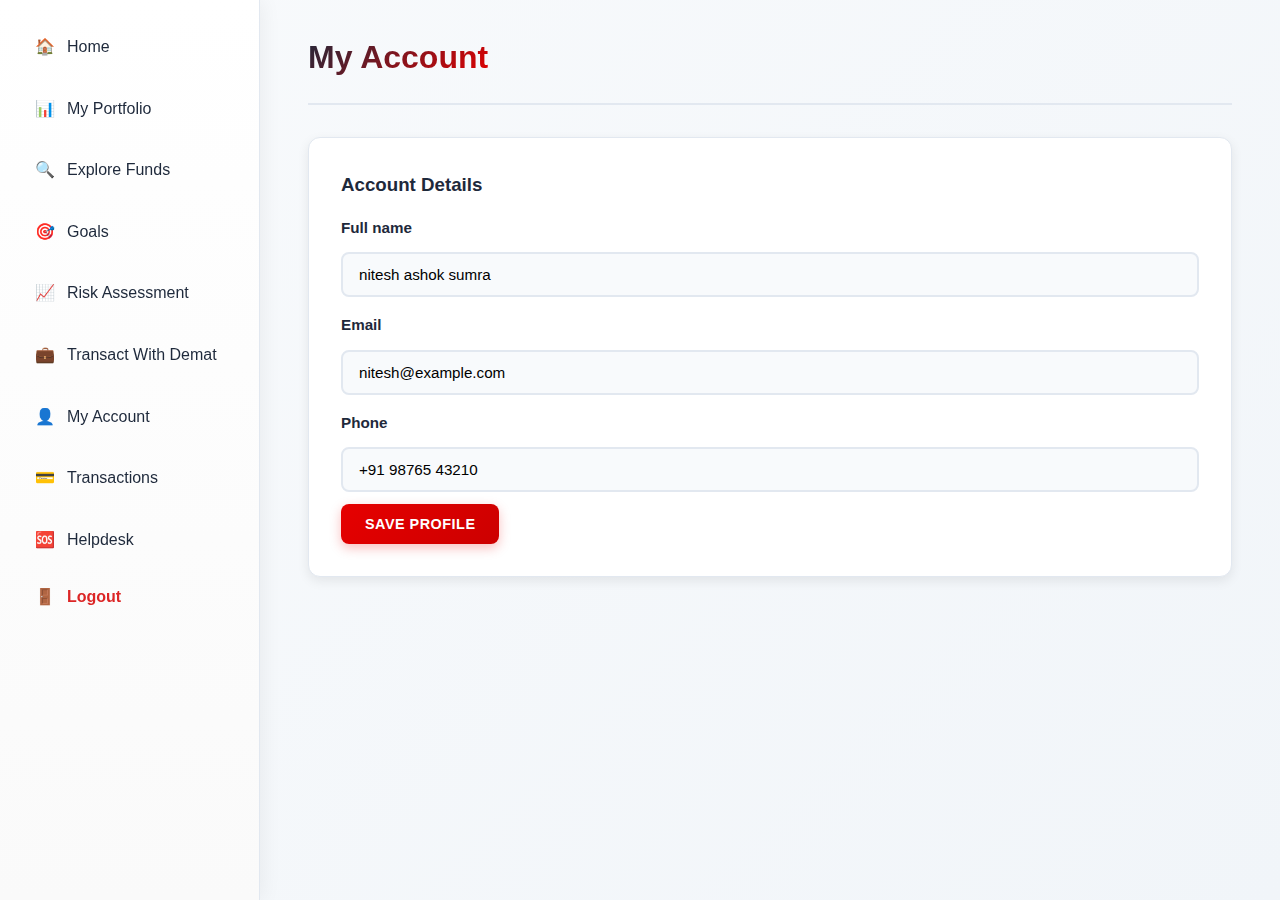
<file: acount.html>
<!DOCTYPE html>
<html lang="en">
<head>
  <meta charset="utf-8"/>
  <meta name="viewport" content="width=device-width,initial-scale=1"/>
  <title>My Account</title>
  <link rel="stylesheet" href="style.css"/>
  <script> window.digitalData = { page: { pageName: "My account" } }; </script>
 <script src="https://assets.adobedtm.com/211aa321f662/8b092bfaa093/launch-305ed3d14c51-development.min.js" async></script>
 
</head>
<body>
  <aside class="sidebar">
    <!-- <div class="logo"><img src="https://mf.nipponindiaim.com/SiteCollectionImages/nipponindia-mutual-fund-logo.webp?v=1" alt="Nippon India Mutual Fund"></div> -->
  <nav class="nav">
  <a href="index.html" data-track="nav_home">🏠 <span>Home</span></a>
  <a href="portfolio.html" data-track="nav_portfolio">📊 <span>My Portfolio</span></a>
  <a href="explore.html" data-track="nav_explore">🔍 <span>Explore Funds</span></a>
  <a href="goals.html" data-track="nav_goals">🎯 <span>Goals</span></a>
  <a href="risk.html" data-track="nav_risk">📈 <span>Risk Assessment</span></a>
  <a href="demat.html" data-track="nav_demat">💼 <span>Transact With Demat</span></a>
  <a href="account.html" data-track="nav_account">👤 <span>My Account</span></a>
  <a href="transactions.html" data-track="nav_transactions">💳 <span>Transactions</span></a>
  <a href="helpdesk.html" data-track="nav_helpdesk">🆘 <span>Helpdesk</span></a>
  <a href="logout.html" class="logout" data-track="nav_logout">🚪 <span>Logout</span></a>
</nav>
  </aside>

  <div class="main">
    <div class="header"><h2>My Account</h2></div>

    <section>
      <div class="form-box">
        <h3>Account Details</h3>
        <label>Full name</label>
        <input type="text" value="nitesh ashok sumra">

        <label>Email</label>
        <input type="text" value="nitesh@example.com">

        <label>Phone</label>
        <input type="text" value="+91 98765 43210">

        <button class="btn" style="margin-top:12px;" data-track="btn_save_profile">Save Profile</button>
      </div>
    </section>
  </div>

  <script src="script.js"></script>
</body>
</html>
</file>
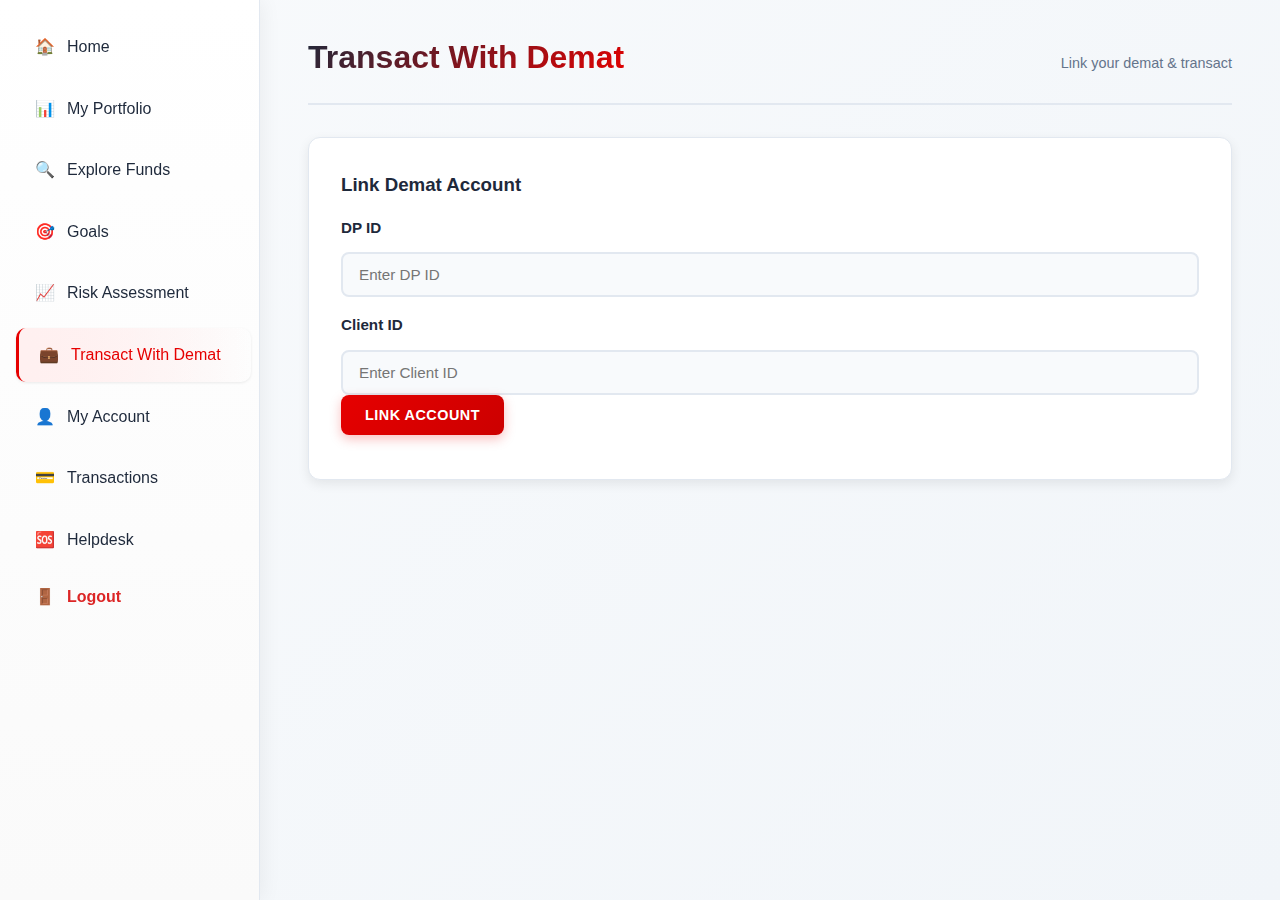
<file: demat.html>
<!DOCTYPE html>
<html lang="en">
<head>
  <meta charset="utf-8"/>
  <meta name="viewport" content="width=device-width,initial-scale=1"/>
  <title>Transact With Demat</title>
  <link rel="stylesheet" href="style.css"/>
 <script> window.digitalData = { page: { pageName: "Transact with demat" } }; </script>
   <script src="https://assets.adobedtm.com/211aa321f662/8b092bfaa093/launch-305ed3d14c51-development.min.js" async></script>
</head>
<body>
  <aside class="sidebar">
 <nav class="nav">
  <a href="index.html" data-track="nav_home">🏠 <span>Home</span></a>
  <a href="portfolio.html" data-track="nav_portfolio">📊 <span>My Portfolio</span></a>
  <a href="explore.html" data-track="nav_explore">🔍 <span>Explore Funds</span></a>
  <a href="goals.html" data-track="nav_goals">🎯 <span>Goals</span></a>
  <a href="risk.html" data-track="nav_risk">📈 <span>Risk Assessment</span></a>
  <a href="demat.html" data-track="nav_demat">💼 <span>Transact With Demat</span></a>
  <a href="account.html" data-track="nav_account">👤 <span>My Account</span></a>
  <a href="transactions.html" data-track="nav_transactions">💳 <span>Transactions</span></a>
  <a href="helpdesk.html" data-track="nav_helpdesk">🆘 <span>Helpdesk</span></a>
  <a href="logout.html" class="logout" data-track="nav_logout">🚪 <span>Logout</span></a>
</nav>
  </aside>

  <div class="main">
    <div class="header">
      <h2>Transact With Demat</h2>
      <div class="muted">Link your demat & transact</div>
    </div>

    <section>
      <div class="form-box">
        <h3>Link Demat Account</h3>
        <label>DP ID</label>
        <input type="text" id="dpId" placeholder="Enter DP ID">
        <label>Client ID</label>
        <input type="text" id="clientId" placeholder="Enter Client ID">
        <button class="btn" id="linkDemat" data-track="btn_link_demat">Link Account</button>

        <p id="linkMsg" class="muted" style="margin-top:12px;"></p>
      </div>
    </section>
  </div>

  <script>
    document.getElementById('linkDemat')?.addEventListener('click', function(){
      const dp = document.getElementById('dpId').value.trim();
      const client = document.getElementById('clientId').value.trim();
      const out = document.getElementById('linkMsg');
      if(!dp || !client){ out.textContent = 'Please fill both DP ID and Client ID'; return; }
      out.textContent = '✅ Demat linked successfully (demo)';
    });
  </script>

  <script src="script.js"></script>
</body>
</html>
</file>
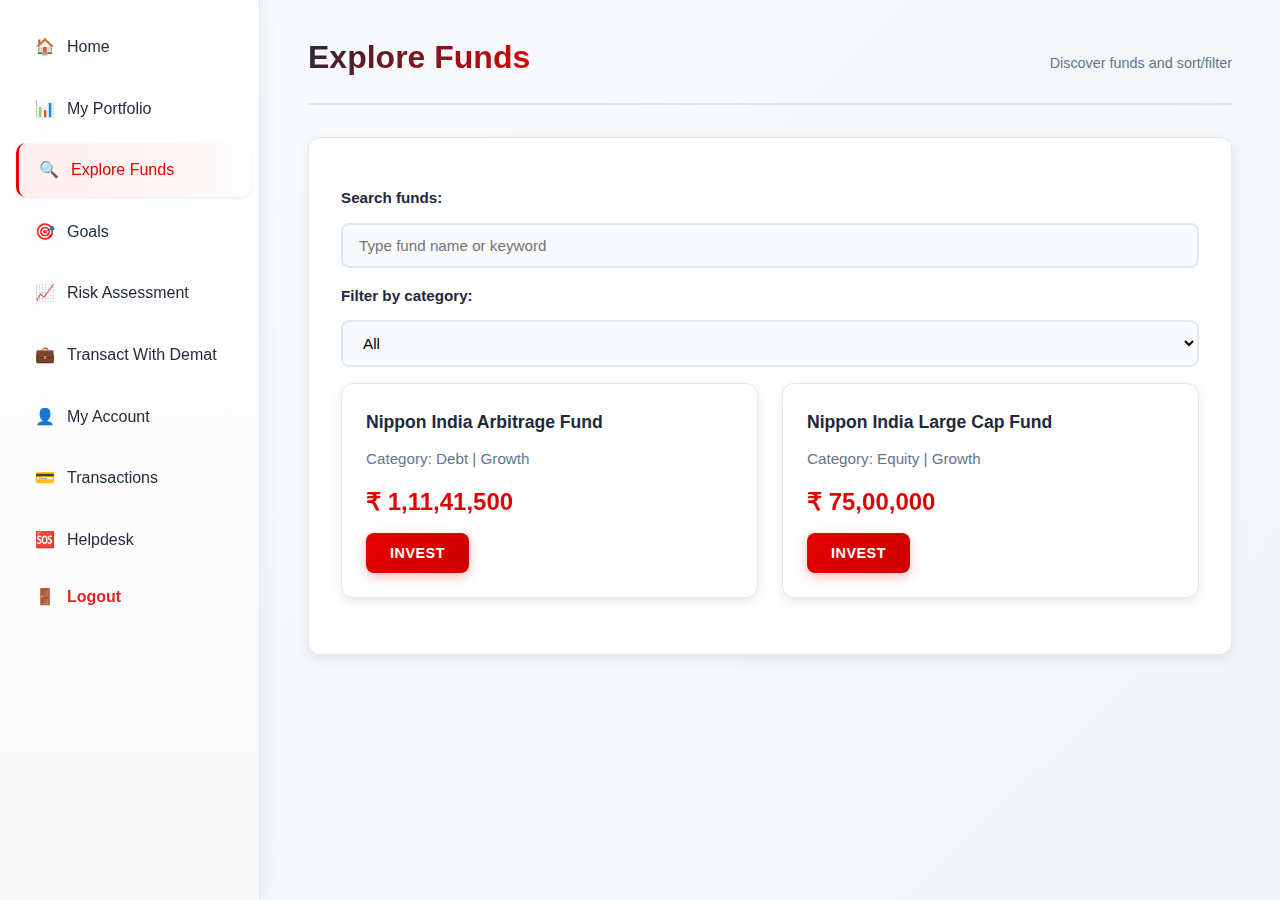
<file: explore.html>
<!DOCTYPE html>
<html lang="en">
<head>
  <meta charset="utf-8"/>
  <meta name="viewport" content="width=device-width,initial-scale=1"/>
  <title>Explore Funds</title>
  <link rel="stylesheet" href="style.css"/>
  <script> window.digitalData = { page: { pageName: "Explore" } }; </script>
   <script src="https://assets.adobedtm.com/211aa321f662/8b092bfaa093/launch-305ed3d14c51-development.min.js" async></script>
</head>
<body>
  <aside class="sidebar">
    <!-- <div class="logo">
      <img src="https://www.nipponindiamf.com/Images/logo.svg" alt="logo">
    </div> -->
 <nav class="nav">
  <a href="index.html" data-track="nav_home">🏠 <span>Home</span></a>
  <a href="portfolio.html" data-track="nav_portfolio">📊 <span>My Portfolio</span></a>
  <a href="explore.html" data-track="nav_explore">🔍 <span>Explore Funds</span></a>
  <a href="goals.html" data-track="nav_goals">🎯 <span>Goals</span></a>
  <a href="risk.html" data-track="nav_risk">📈 <span>Risk Assessment</span></a>
  <a href="demat.html" data-track="nav_demat">💼 <span>Transact With Demat</span></a>
  <a href="account.html" data-track="nav_account">👤 <span>My Account</span></a>
  <a href="transactions.html" data-track="nav_transactions">💳 <span>Transactions</span></a>
  <a href="helpdesk.html" data-track="nav_helpdesk">🆘 <span>Helpdesk</span></a>
  <a href="logout.html" class="logout" data-track="nav_logout">🚪 <span>Logout</span></a>
</nav>
  </aside>

  <div class="main">
    <div class="header">
      <h2>Explore Funds</h2>
      <div class="muted">Discover funds and sort/filter</div>
    </div>

    <section>
      <div class="form-box">
        <label>Search funds:</label>
        <input type="text" id="fundSearch" placeholder="Type fund name or keyword">

        <div style="margin-top:12px;">
          <label>Filter by category:</label>
          <select id="filterCategory" class="small">
            <option value="">All</option>
            <option>Equity</option>
            <option>Debt</option>
            <option>Hybrid</option>
          </select>
        </div>

        <div style="margin-top:16px;">
          <div id="fundList" class="row">
            <!-- sample fund items -->
            <div class="card">
              <h4>Nippon India Arbitrage Fund</h4>
              <p class="muted">Category: Debt | Growth</p>
              <div class="amount">₹ 1,11,41,500</div>
              <button class="btn" onclick="location.href='txn.html'">Invest</button>
            </div>

            <div class="card">
              <h4>Nippon India Large Cap Fund</h4>
              <p class="muted">Category: Equity | Growth</p>
              <div class="amount">₹ 75,00,000</div>
              <button class="btn" onclick="location.href='txn.html'">Invest</button>
            </div>
          </div>
        </div>
      </div>
    </section>
  </div>

  <script>
    // simple search filter
    document.addEventListener('DOMContentLoaded', function(){
      const search = document.getElementById('fundSearch');
      search?.addEventListener('input', function(){
        const q = (this.value || '').toLowerCase();
        document.querySelectorAll('#fundList .card').forEach(card => {
          const t = (card.querySelector('h4')?.textContent || '').toLowerCase();
          card.style.display = t.indexOf(q) === -1 ? 'none' : '';
        });
      });
    });
  </script>
  

  <script src="script.js"></script>
</body>
</html>
</file>
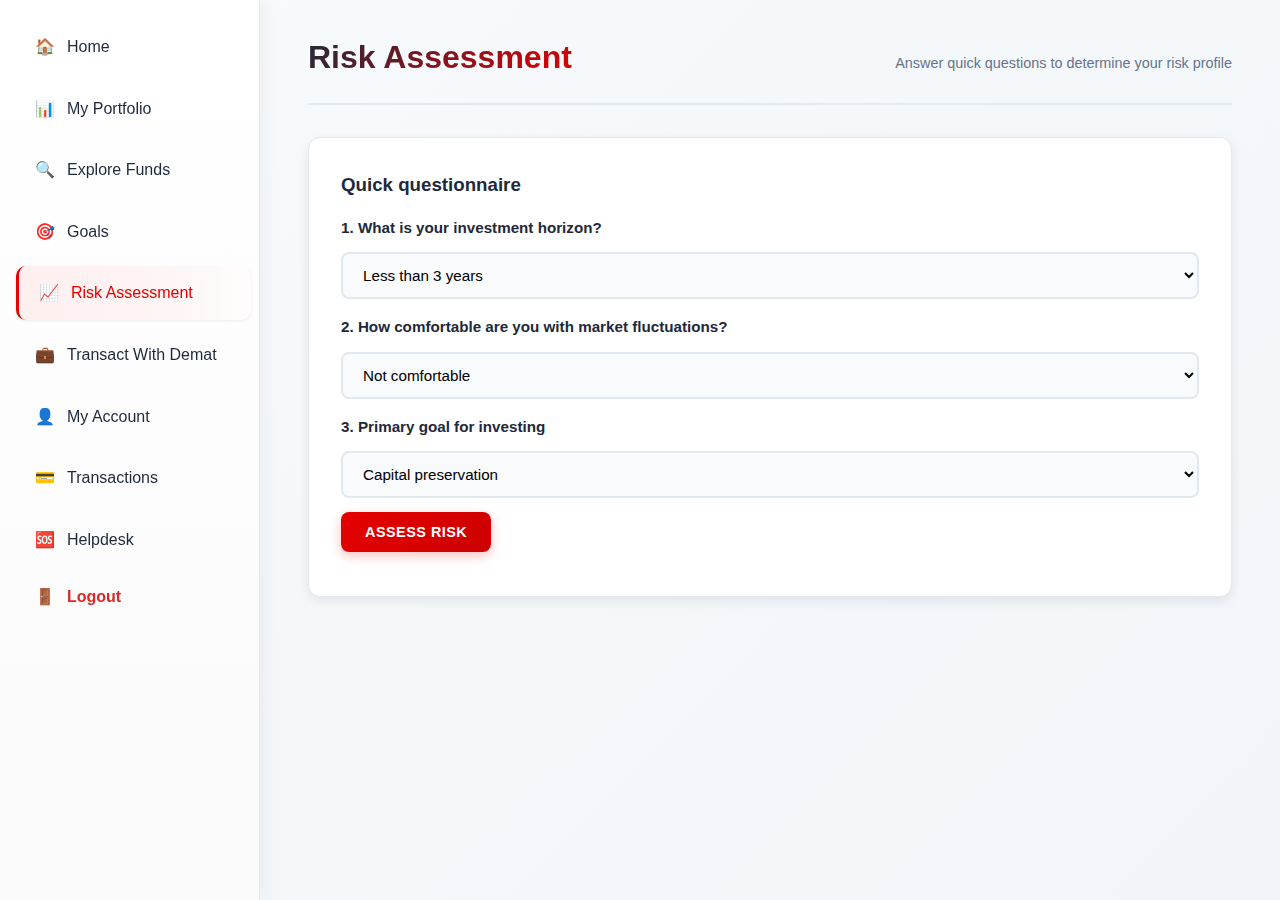
<file: risk.html>
<!DOCTYPE html>
<html lang="en">
<head>
  <meta charset="utf-8"/>
  <meta name="viewport" content="width=device-width,initial-scale=1"/>
  <title>Risk Assessment</title>
  <link rel="stylesheet" href="style.css"/>
  <script> window.digitalData = { page: { pageName: "Risk" } }; </script>
 <script src="https://assets.adobedtm.com/211aa321f662/8b092bfaa093/launch-305ed3d14c51-development.min.js" async></script>
</head>
<body>
  <aside class="sidebar">
    <!-- <div class="logo"><img src="https://www.nipponindiamf.com/Images/logo.svg" alt=""></div> -->
 <nav class="nav">
  <a href="index.html" data-track="nav_home">🏠 <span>Home</span></a>
  <a href="portfolio.html" data-track="nav_portfolio">📊 <span>My Portfolio</span></a>
  <a href="explore.html" data-track="nav_explore">🔍 <span>Explore Funds</span></a>
  <a href="goals.html" data-track="nav_goals">🎯 <span>Goals</span></a>
  <a href="risk.html" data-track="nav_risk">📈 <span>Risk Assessment</span></a>
  <a href="demat.html" data-track="nav_demat">💼 <span>Transact With Demat</span></a>
  <a href="account.html" data-track="nav_account">👤 <span>My Account</span></a>
  <a href="transactions.html" data-track="nav_transactions">💳 <span>Transactions</span></a>
  <a href="helpdesk.html" data-track="nav_helpdesk">🆘 <span>Helpdesk</span></a>
  <a href="logout.html" class="logout" data-track="nav_logout">🚪 <span>Logout</span></a>
</nav>
  </aside>
 
  <div class="main">
    <div class="header">
      <h2>Risk Assessment</h2>
      <div class="muted">Answer quick questions to determine your risk profile</div>
    </div>

    <section>
      <div class="form-box">
        <h3>Quick questionnaire</h3>
        <label>1. What is your investment horizon?</label>
        <select id="q1" class="small">
          <option value="short">Less than 3 years</option>
          <option value="medium">3-7 years</option>
          <option value="long">More than 7 years</option>
        </select>

        <label>2. How comfortable are you with market fluctuations?</label>
        <select id="q2" class="small">
          <option value="low">Not comfortable</option>
          <option value="medium">Somewhat</option>
          <option value="high">Comfortable</option>
        </select>

        <label>3. Primary goal for investing</label>
        <select id="q3" class="small">
          <option value="capital">Capital preservation</option>
          <option value="growth">Long-term growth</option>
          <option value="income">Regular income</option>
        </select>

        <button class="btn" id="assessBtn" data-track="btn_assess_risk" style="margin-top:14px;">Assess Risk</button>

        <p id="riskResult" class="muted" style="margin-top:12px;"></p>
      </div>
    </section>
  </div>

  <script>
    document.getElementById('assessBtn')?.addEventListener('click', function(){
      const q1 = document.getElementById('q1').value;
      const q2 = document.getElementById('q2').value;
      const q3 = document.getElementById('q3').value;
      let score = 0;
      if(q1 === 'long') score += 2;
      if(q1 === 'medium') score += 1;
      if(q2 === 'high') score += 2;
      if(q2 === 'medium') score += 1;
      if(q3 === 'growth') score += 2;
      if(q3 === 'income') score += 1;

      const out = document.getElementById('riskResult');
      if(score >= 5) out.textContent = "Risk profile: Aggressive";
      else if(score >=3) out.textContent = "Risk profile: Moderate";
      else out.textContent = "Risk profile: Conservative";
    });
  </script>

  <script src="script.js"></script>
</body>
</html>
</file>
<file: style.css>
/* style.css - enhanced modern stylesheet */

/* General Reset */
* {
  margin: 0;
  padding: 0;
  box-sizing: border-box;
  font-family: "Inter", "Segoe UI", Tahoma, Geneva, Verdana, sans-serif;
}

:root {
  --accent: #e60000;
  --accent-hover: #cc0000;
  --accent-light: #fff0f0;
  --muted: #64748b;
  --bg: #f8fafc;
  --card: #ffffff;
  --text: #1e293b;
  --border: #e2e8f0;
  --shadow-sm: 0 1px 3px rgba(0, 0, 0, 0.08);
  --shadow-md: 0 4px 12px rgba(0, 0, 0, 0.08);
  --shadow-lg: 0 10px 30px rgba(0, 0, 0, 0.1);
  --radius: 12px;
  --transition: all 0.3s cubic-bezier(0.4, 0, 0.2, 1);
}

/* Layout */
body {
  display: flex;
  background: linear-gradient(135deg, #f8fafc 0%, #f1f5f9 100%);
  color: var(--text);
  min-height: 100vh;
  line-height: 1.6;
}

/* Sidebar */
.sidebar {
  width: 260px;
  background: linear-gradient(180deg, #ffffff 0%, #fafafa 100%);
  height: 100vh;
  box-shadow: 2px 0 20px rgba(0, 0, 0, 0.06);
  position: fixed;
  display: flex;
  flex-direction: column;
  padding-bottom: 20px;
  border-right: 1px solid var(--border);
  backdrop-filter: blur(10px);
}

.sidebar .logo {
  text-align: center;
  padding: 24px 16px;
  border-bottom: 1px solid var(--border);
  background: linear-gradient(135deg, var(--accent-light) 0%, transparent 100%);
}

.sidebar .logo img {
  max-width: 180px;
  height: auto;
  filter: drop-shadow(0 2px 8px rgba(230, 0, 0, 0.15));
  transition: var(--transition);
}

.sidebar .logo img:hover {
  transform: scale(1.05);
}

/* Nav */
.nav {
  display: flex;
  flex-direction: column;
  margin-top: 16px;
  padding: 0 12px;
}

.nav a {
  padding: 14px 20px;
  color: var(--text);
  text-decoration: none;
  display: flex;
  align-items: center;
  gap: 12px;
  border-left: 3px solid transparent;
  margin: 4px 0;
  border-radius: 10px;
  transition: var(--transition);
  font-weight: 500;
  position: relative;
  overflow: hidden;
}

.nav a::before {
  content: '';
  position: absolute;
  left: 0;
  top: 0;
  height: 100%;
  width: 0;
  background: linear-gradient(90deg, var(--accent-light) 0%, transparent 100%);
  transition: var(--transition);
  z-index: -1;
}

.nav a:hover::before,
.nav a.active::before {
  width: 100%;
}

.nav a:hover,
.nav a.active {
  background: linear-gradient(90deg, var(--accent-light) 0%, transparent 100%);
  border-left: 3px solid var(--accent);
  color: var(--accent);
  transform: translateX(4px);
  box-shadow: var(--shadow-sm);
}

.nav a.logout {
  margin-top: auto;
  color: #dc2626;
  font-weight: 600;
}

.nav a.logout:hover {
  background: linear-gradient(90deg, #fee2e2 0%, transparent 100%);
  border-left-color: #dc2626;
}

/* Main area */
.main {
  margin-left: 260px;
  padding: 32px 48px;
  width: calc(100% - 260px);
  animation: fadeIn 0.5s ease;
}

@keyframes fadeIn {
  from { opacity: 0; transform: translateY(10px); }
  to { opacity: 1; transform: translateY(0); }
}

/* Header */
.header {
  display: flex;
  justify-content: space-between;
  align-items: center;
  margin-bottom: 32px;
  padding-bottom: 20px;
  border-bottom: 2px solid var(--border);
}

.header h2 {
  font-size: 32px;
  font-weight: 800;
  background: linear-gradient(135deg, var(--text) 0%, var(--accent) 100%);
  -webkit-background-clip: text;
  -webkit-text-fill-color: transparent;
  background-clip: text;
}

.header .user-name {
  color: var(--accent);
  font-weight: 700;
  padding: 8px 16px;
  background: var(--accent-light);
  border-radius: 20px;
  border: 1px solid rgba(230, 0, 0, 0.2);
  transition: var(--transition);
}

.header .user-name:hover {
  transform: scale(1.05);
  box-shadow: var(--shadow-sm);
}

/* Cards and boxes */
.section-title {
  font-size: 20px;
  margin-bottom: 20px;
  color: var(--text);
  font-weight: 700;
  display: flex;
  align-items: center;
  gap: 10px;
}

.section-title::before {
  content: '';
  width: 4px;
  height: 24px;
  background: linear-gradient(180deg, var(--accent) 0%, var(--accent-hover) 100%);
  border-radius: 2px;
}

.row {
  display: flex;
  gap: 24px;
  flex-wrap: wrap;
  margin-bottom: 24px;
}

.card {
  background: var(--card);
  padding: 24px;
  border-radius: var(--radius);
  box-shadow: var(--shadow-md);
  min-width: 260px;
  flex: 1;
  border: 1px solid var(--border);
  transition: var(--transition);
  position: relative;
  overflow: hidden;
}

.card::before {
  content: '';
  position: absolute;
  top: 0;
  left: 0;
  width: 100%;
  height: 4px;
  background: linear-gradient(90deg, var(--accent) 0%, var(--accent-hover) 100%);
  transform: scaleX(0);
  transition: var(--transition);
}

.card:hover {
  transform: translateY(-4px);
  box-shadow: var(--shadow-lg);
  border-color: var(--accent-light);
}

.card:hover::before {
  transform: scaleX(1);
}

.card h4 {
  font-size: 1.1rem;
  margin-bottom: 10px;
  color: var(--text);
  font-weight: 700;
}

.card p {
  color: var(--muted);
  font-size: 0.95rem;
  margin-bottom: 12px;
  line-height: 1.5;
}

.amount {
  font-weight: 800;
  font-size: 1.5rem;
  margin-bottom: 12px;
  background: linear-gradient(135deg, var(--accent) 0%, var(--accent-hover) 100%);
  -webkit-background-clip: text;
  -webkit-text-fill-color: transparent;
  background-clip: text;
}

.btn {
  background: linear-gradient(135deg, var(--accent) 0%, var(--accent-hover) 100%);
  color: white;
  border: none;
  padding: 12px 24px;
  border-radius: 8px;
  cursor: pointer;
  display: inline-block;
  font-weight: 600;
  transition: var(--transition);
  box-shadow: 0 4px 12px rgba(230, 0, 0, 0.25);
  text-transform: uppercase;
  letter-spacing: 0.5px;
  font-size: 0.9rem;
}

.btn:hover {
  transform: translateY(-2px);
  box-shadow: 0 6px 20px rgba(230, 0, 0, 0.35);
}

.btn:active {
  transform: translateY(0);
}

.btn.secondary {
  background: linear-gradient(135deg, #475569 0%, #334155 100%);
  box-shadow: 0 4px 12px rgba(71, 85, 105, 0.25);
}

.btn.secondary:hover {
  box-shadow: 0 6px 20px rgba(71, 85, 105, 0.35);
}

/* Form styles */
.form-box {
  background: var(--card);
  padding: 32px;
  border-radius: var(--radius);
  box-shadow: var(--shadow-md);
  max-width: 1000px;
  border: 1px solid var(--border);
  transition: var(--transition);
}

.form-box:hover {
  box-shadow: var(--shadow-lg);
}

.form-box label {
  display: block;
  margin-top: 16px;
  font-weight: 600;
  color: var(--text);
  margin-bottom: 8px;
  font-size: 0.95rem;
}

.form-box input[type="text"],
.form-box input[type="number"],
.form-box select,
.form-box textarea {
  width: 100%;
  padding: 12px 16px;
  margin-top: 4px;
  border: 2px solid var(--border);
  border-radius: 8px;
  transition: var(--transition);
  font-size: 0.95rem;
  background: var(--bg);
}

.form-box input:focus,
.form-box select:focus,
.form-box textarea:focus {
  outline: none;
  border-color: var(--accent);
  box-shadow: 0 0 0 3px var(--accent-light);
  background: white;
}

.small {
  width: 220px;
}

/* Footer text */
.muted {
  color: var(--muted);
  font-size: 0.9rem;
  margin-top: 12px;
  line-height: 1.5;
}

/* Scrollbar styling */
::-webkit-scrollbar {
  width: 10px;
}

::-webkit-scrollbar-track {
  background: var(--bg);
}

::-webkit-scrollbar-thumb {
  background: linear-gradient(180deg, var(--accent) 0%, var(--accent-hover) 100%);
  border-radius: 5px;
}

::-webkit-scrollbar-thumb:hover {
  background: var(--accent-hover);
}

/* Responsive */
@media (max-width: 900px) {
  .sidebar {
    width: 80px;
  }
  .sidebar .logo img {
    max-width: 50px;
  }
  .main {
    margin-left: 80px;
    padding: 20px;
    width: calc(100% - 80px);
  }
  .nav a {
    padding: 14px;
    justify-content: center;
  }
  .nav a span {
    display: none;
  }
  .row {
    flex-direction: column;
  }
  .header {
    flex-direction: column;
    gap: 12px;
    align-items: flex-start;
  }
}

@media (max-width: 480px) {
  .main {
    padding: 16px;
  }
  .header h2 {
    font-size: 24px;
  }
  .card {
    min-width: 100%;
  }
}
</file>
